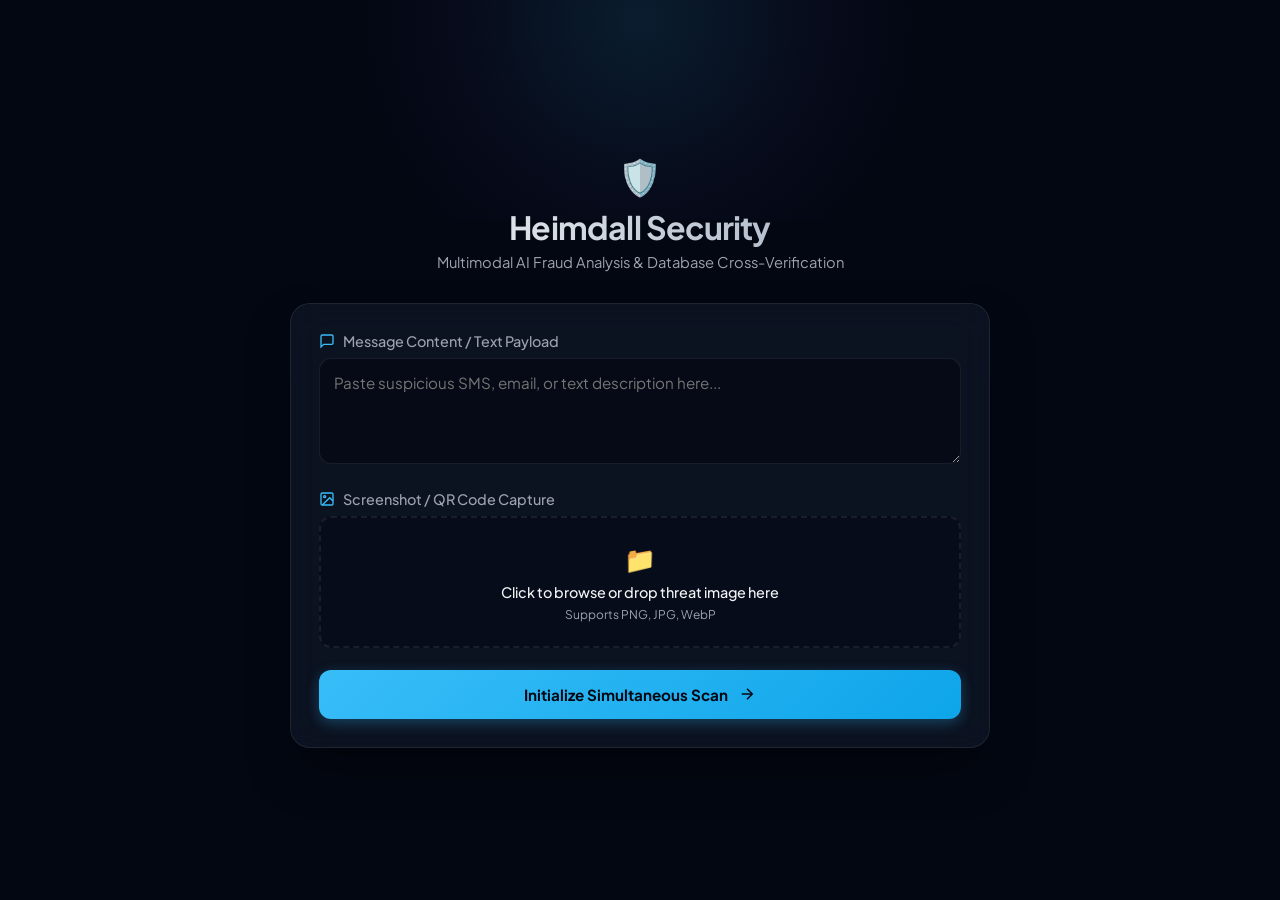
<file: index.html>
<!DOCTYPE html>
<html lang="en">
<head>
    <meta charset="UTF-8">
    <meta name="viewport" content="width=device-width, initial-scale=1.0">
    <title>Heimdall | Advanced Threat & Scam Intelligence</title>
    <link href="https://fonts.googleapis.com/css2?family=Plus+Jakarta+Sans:wght@400;500;600;700&display=swap" rel="stylesheet">
    <link rel="stylesheet" href="style.css">
</head>
<body>
    <div class="ambient-glow"></div>
    
    <div class="app-container">
        <header class="app-header">
            <div class="logo-badge">🛡️</div>
            <h1>Heimdall Security</h1>
            <p>Multimodal AI Fraud Analysis & Database Cross-Verification</p>
        </header>

        <main class="glass-card">
            <form id="scamForm">
                <div class="input-group">
                    <label for="userInput">
                        <svg width="16" height="16" fill="none" stroke="currentColor" stroke-width="2" viewBox="0 0 24 24"><path d="M21 15a2 2 0 0 1-2 2H7l-4 4V5a2 2 0 0 1 2-2h14a2 2 0 0 1 2 2z"></path></svg>
                        Message Content / Text Payload
                    </label>
                    <textarea id="userInput" rows="4" placeholder="Paste suspicious SMS, email, or text description here..."></textarea>
                </div>
                
                <div class="input-group">
                    <label>
                        <svg width="16" height="16" fill="none" stroke="currentColor" stroke-width="2" viewBox="0 0 24 24"><rect x="3" y="3" width="18" height="18" rx="2" ry="2"></rect><circle cx="8.5" cy="8.5" r="1.5"></circle><polyline points="21 15 16 10 5 21"></polyline></svg>
                        Screenshot / QR Code Capture
                    </label>
                    <div class="file-drop-zone" onclick="document.getElementById('imageInput').click()">
                        <div class="drop-content">
                            <span class="upload-icon">📁</span>
                            <span id="fileNameDisplay">Click to browse or drop threat image here</span>
                            <span class="file-hint">Supports PNG, JPG, WebP</span>
                        </div>
                        <input type="file" id="imageInput" accept="image/*" style="display: none;" onchange="updateFileName()">
                    </div>
                </div>
                
                <button type="submit" id="submitBtn">
                    <span>Initialize Simultaneous Scan</span>
                    <svg width="18" height="18" fill="none" stroke="currentColor" stroke-width="2" viewBox="0 0 24 24"><line x1="5" y1="12" x2="19" y2="12"></line><polyline points="12 5 19 12 12 19"></polyline></svg>
                </button>
            </form>
        </main>

        <section id="resultContainer" class="glass-card result-card hidden">
            <div class="verdict-banner" id="verdictBanner">
                <div class="verdict-text">
                    <span class="label">Threat Evaluation</span>
                    <h2 id="scamResult">Analyzing...</h2>
                </div>
                <div class="probability-pill" id="probabilityBadge">Score: --%</div>
            </div>

            <div class="result-grid">
                <div class="result-section">
                    <h3>🔗 URL Database & Domain Age Audit</h3>
                    <pre id="linksResult">No links isolated.</pre>
                </div>

                <div class="result-section">
                    <h3>🧠 AI Deep Scan Indicators</h3>
                    <div id="detailsResult" class="details-box"></div>
                </div>
            </div>
        </section>
    </div>

    <script src="script.js"></script>
</body>
</html>
</file>
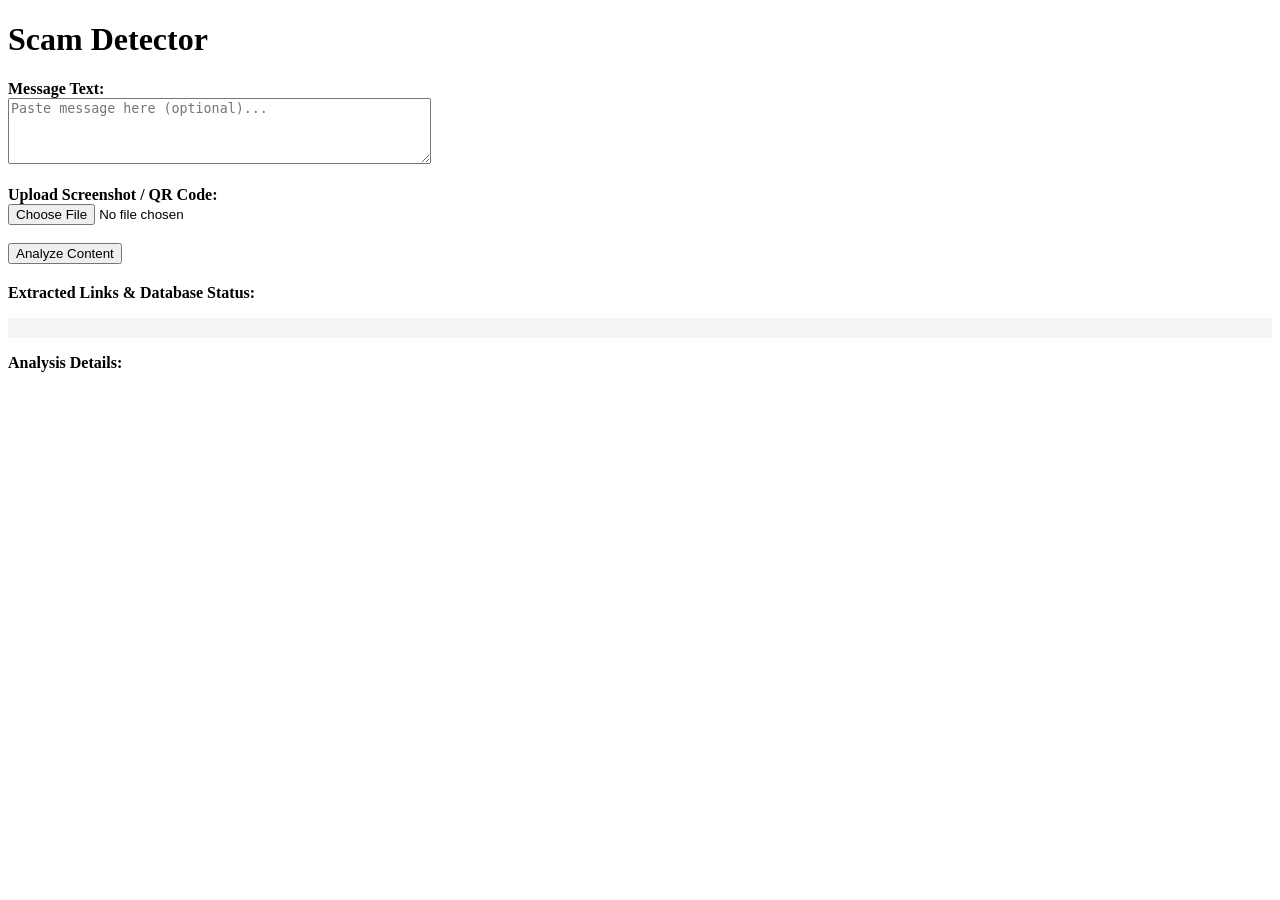
<file: templates/index.html>
<!DOCTYPE html>
<html>
<head>
    <title>Scam Detector</title>
</head>
<body>
    <h1>Scam Detector</h1>
    
    <form id="scamForm">
        <label for="userInput"><strong>Message Text:</strong></label><br>
        <textarea id="userInput" rows="4" cols="50" placeholder="Paste message here (optional)..."></textarea>
        <br><br>
        
        <label for="imageInput"><strong>Upload Screenshot / QR Code:</strong></label><br>
        <input type="file" id="imageInput" accept="image/*">
        <br><br>
        
        <button type="submit">Analyze Content</button>
    </form>

    <div id="result-container" style="margin-top: 20px;">
        <h2 id="scamResult"></h2>
        <p><strong>Extracted Links & Database Status:</strong></p>
        <pre id="linksResult" style="background: #f4f4f4; padding: 10px;"></pre>
        <p><strong>Analysis Details:</strong></p>
        <p id="detailsResult" style="white-space: pre-line;"></p>
    </div>

    <script>
        document.getElementById('scamForm').addEventListener('submit', async function(event) {
            event.preventDefault();
            
            const textValue = document.getElementById('userInput').value;
            const fileInput = document.getElementById('imageInput').files[0];

            const formData = new FormData();
            if (textValue) formData.append('text', textValue);
            if (fileInput) formData.append('file', fileInput);

            document.getElementById('scamResult').innerText = "Analyzing simultaneously & checking databases...";
            document.getElementById('linksResult').innerText = "";
            document.getElementById('detailsResult').innerText = "";

            try {
                const response = await fetch('http://127.0.0.1:8000/detect', {
                    method: 'POST',
                    body: formData
                });

                const data = await response.json();
                if (!response.ok) {
                    throw new Error(data.detail || "Something went wrong.");
                }

                document.getElementById('scamResult').innerText = "Scam: " + data.scam;
                document.getElementById('linksResult').innerText = data.links;
                document.getElementById('detailsResult').innerText = data.details;
            } catch (error) {
                document.getElementById('scamResult').innerText = "Error: " + error.message;
            }
        });
    </script>
</body>
</html>
</file>
<file: style.css>
:root {
    --bg: #030712;
    --card: rgba(17, 24, 39, 0.7);
    --border: rgba(255, 255, 255, 0.08);
    --border-hover: rgba(56, 189, 248, 0.4);
    --text: #f3f4f6;
    --muted: #9ca3af;
    --accent: #38bdf8;
    --accent-hover: #0ea5e9;
    --danger: #f43f5e;
    --success: #10b981;
}

* {
    box-sizing: border-box;
    margin: 0;
    padding: 0;
    font-family: 'Plus Jakarta Sans', sans-serif;
}

body {
    background-color: var(--bg);
    color: var(--text);
    min-height: 100vh;
    display: flex;
    justify-content: center;
    align-items: center;
    padding: 24px;
    position: relative;
    overflow-x: hidden;
}

.ambient-glow {
    position: absolute;
    top: -20%;
    left: 50%;
    transform: translateX(-50%);
    width: 600px;
    height: 400px;
    background: radial-gradient(circle, rgba(56, 189, 248, 0.12) 0%, rgba(99, 102, 241, 0.04) 50%, transparent 80%);
    z-index: 0;
    pointer-events: none;
}

.app-container {
    width: 100%;
    max-width: 700px;
    position: relative;
    z-index: 1;
}

.app-header {
    text-align: center;
    margin-bottom: 32px;
}

.logo-badge {
    font-size: 2.2rem;
    margin-bottom: 8px;
}

.app-header h1 {
    font-size: 2rem;
    font-weight: 700;
    letter-spacing: -0.025em;
    background: linear-gradient(to right, #ffffff, #94a3b8);
    -webkit-background-clip: text;
    -webkit-text-fill-color: transparent;
    margin-bottom: 6px;
}

.app-header p {
    color: var(--muted);
    font-size: 0.92rem;
}

.glass-card {
    background: var(--card);
    backdrop-filter: blur(16px);
    -webkit-backdrop-filter: blur(16px);
    border: 1px solid var(--border);
    border-radius: 20px;
    padding: 28px;
    box-shadow: 0 25px 50px -12px rgba(0, 0, 0, 0.5);
    transition: border-color 0.3s ease;
}

.glass-card:hover {
    border-color: rgba(255, 255, 255, 0.12);
}

.input-group {
    margin-bottom: 22px;
}

.input-group label {
    display: flex;
    align-items: center;
    gap: 8px;
    font-weight: 500;
    margin-bottom: 8px;
    font-size: 0.9rem;
    color: var(--muted);
}

.input-group label svg {
    color: var(--accent);
}

textarea {
    width: 100%;
    background: rgba(3, 7, 18, 0.6);
    border: 1px solid var(--border);
    border-radius: 12px;
    padding: 14px;
    color: var(--text);
    font-size: 0.95rem;
    resize: vertical;
    transition: all 0.2s;
}

textarea:focus {
    border-color: var(--accent);
    outline: none;
    box-shadow: 0 0 0 3px rgba(56, 189, 248, 0.15);
}

.file-drop-zone {
    border: 2px dashed var(--border);
    border-radius: 12px;
    padding: 24px;
    text-align: center;
    cursor: pointer;
    background: rgba(3, 7, 18, 0.4);
    transition: all 0.2s ease;
}

.file-drop-zone:hover {
    border-color: var(--accent);
    background: rgba(3, 7, 18, 0.7);
}

.drop-content {
    display: flex;
    flex-direction: column;
    align-items: center;
    gap: 6px;
}

.upload-icon {
    font-size: 1.6rem;
    margin-bottom: 2px;
}

#fileNameDisplay {
    font-size: 0.9rem;
    color: var(--text);
    font-weight: 500;
}

.file-hint {
    font-size: 0.75rem;
    color: var(--muted);
}

button[type="submit"] {
    width: 100%;
    background: linear-gradient(135deg, var(--accent), var(--accent-hover));
    color: #030712;
    border: none;
    border-radius: 12px;
    padding: 15px;
    font-size: 0.95rem;
    font-weight: 700;
    cursor: pointer;
    display: flex;
    align-items: center;
    justify-content: center;
    gap: 10px;
    transition: transform 0.15s, opacity 0.2s;
    box-shadow: 0 4px 14px rgba(56, 189, 248, 0.3);
}

button[type="submit"]:hover {
    opacity: 0.92;
    transform: translateY(-1px);
}

button[type="submit"]:active {
    transform: translateY(0);
}

.hidden {
    display: none;
}

.result-card {
    margin-top: 24px;
    animation: slideUp 0.35s cubic-bezier(0.16, 1, 0.3, 1);
}

.verdict-banner {
    display: flex;
    justify-content: space-between;
    align-items: center;
    background: rgba(3, 7, 18, 0.6);
    padding: 18px 20px;
    border-radius: 14px;
    margin-bottom: 20px;
    border: 1px solid var(--border);
    border-left: 4px solid var(--accent);
}

.verdict-banner.is-scam {
    border-left-color: var(--danger);
    background: rgba(244, 63, 94, 0.05);
}

.verdict-banner.is-safe {
    border-left-color: var(--success);
    background: rgba(16, 185, 129, 0.05);
}

.verdict-text .label {
    font-size: 0.75rem;
    text-transform: uppercase;
    letter-spacing: 0.05em;
    color: var(--muted);
    display: block;
    margin-bottom: 2px;
}

.verdict-text h2 {
    font-size: 1.25rem;
    font-weight: 700;
}

.probability-pill {
    background: rgba(255, 255, 255, 0.06);
    border: 1px solid var(--border);
    padding: 6px 14px;
    border-radius: 30px;
    font-weight: 600;
    font-size: 0.85rem;
}

.result-section {
    margin-bottom: 16px;
}

.result-section:last-child {
    margin-bottom: 0;
}

.result-section h3 {
    font-size: 0.85rem;
    text-transform: uppercase;
    letter-spacing: 0.05em;
    color: var(--muted);
    margin-bottom: 8px;
}

pre {
    background: rgba(3, 7, 18, 0.7);
    padding: 14px;
    border-radius: 12px;
    font-family: ui-monospace, monospace;
    font-size: 0.82rem;
    white-space: pre-wrap;
    word-break: break-all;
    border: 1px solid var(--border);
    color: #e2e8f0;
}

.details-box {
    background: rgba(3, 7, 18, 0.7);
    padding: 14px;
    border-radius: 12px;
    font-size: 0.9rem;
    line-height: 1.6;
    border: 1px solid var(--border);
    white-space: pre-line;
    color: #cbd5e1;
}

@keyframes slideUp {
    from { opacity: 0; transform: translateY(16px); }
    to { opacity: 1; transform: translateY(0); }
}
</file>
